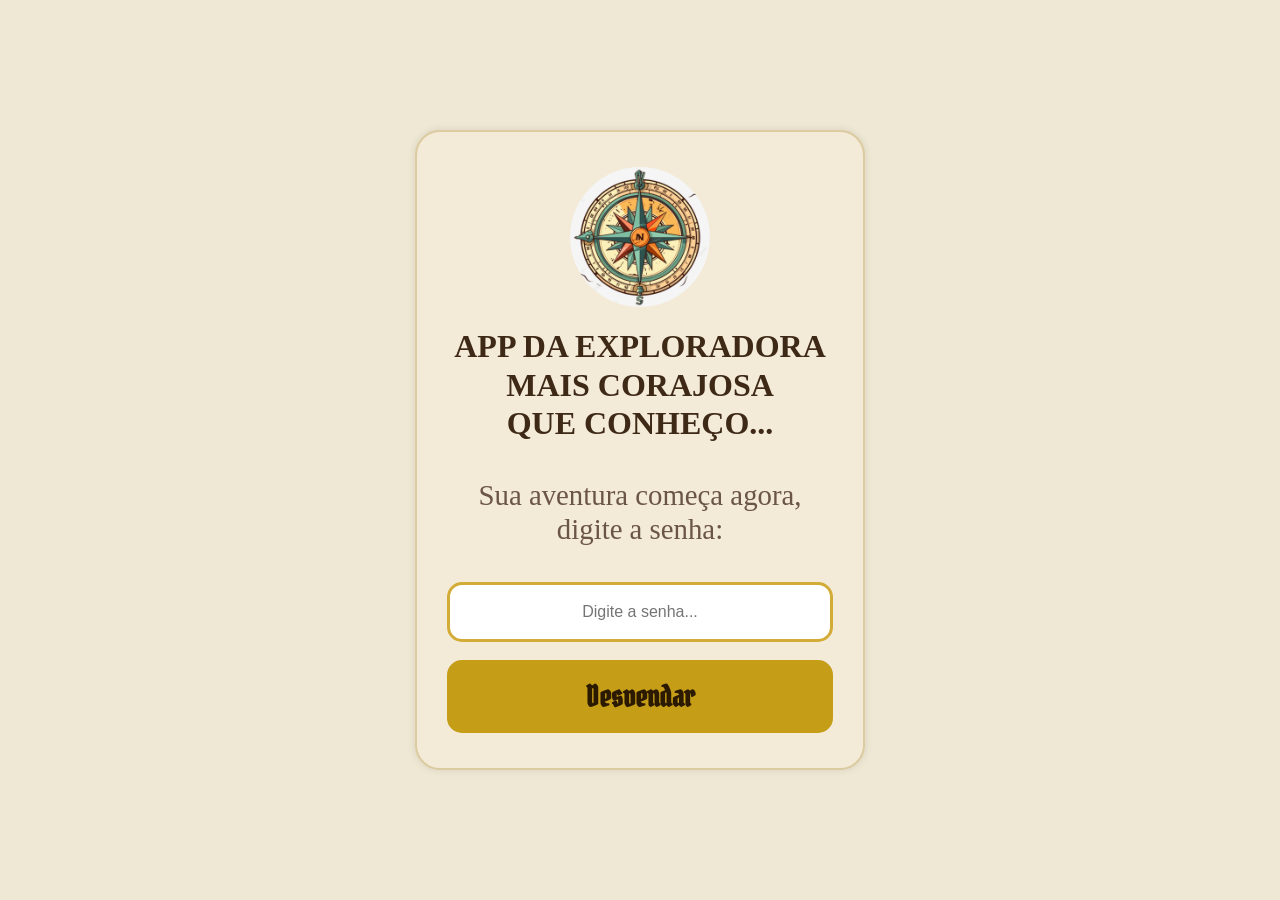
<file: index.html>
<!DOCTYPE html>
<html lang="pt-BR">
<head>
    <meta charset="UTF-8">
    <meta name="viewport" content="width=device-width, initial-scale=1.0">

<link rel="preconnect" href="https://fonts.googleapis.com">
<link rel="preconnect" href="https://fonts.gstatic.com" crossorigin>
<link href="https://fonts.googleapis.com/css2?family=Pirata+One&display=swap" rel="stylesheet">

    <title>Desvendar</title>

    <link rel="stylesheet" href="src/css/style.css">
</head>

<body>

    <div class="container">

        <div class="card">

            <img src="src/img/bussula.png" class="bussola" alt="Bússola">

            <h1>
                APP DA EXPLORADORA MAIS CORAJOSA<br>
                QUE CONHEÇO...
            </h1>

            <p class="subtitulo">
                Sua aventura começa agora, digite a senha:
            </p>

            <input
                type="password"
                id="senha"
                placeholder="Digite a senha..."
            >

            <p id="erro"></p>

            <button id="desvendar" disabled>
                Desvendar
            </button>

        </div>

    </div>

    <script src="src/js/script.js"></script>

</body>
</html>
</file>
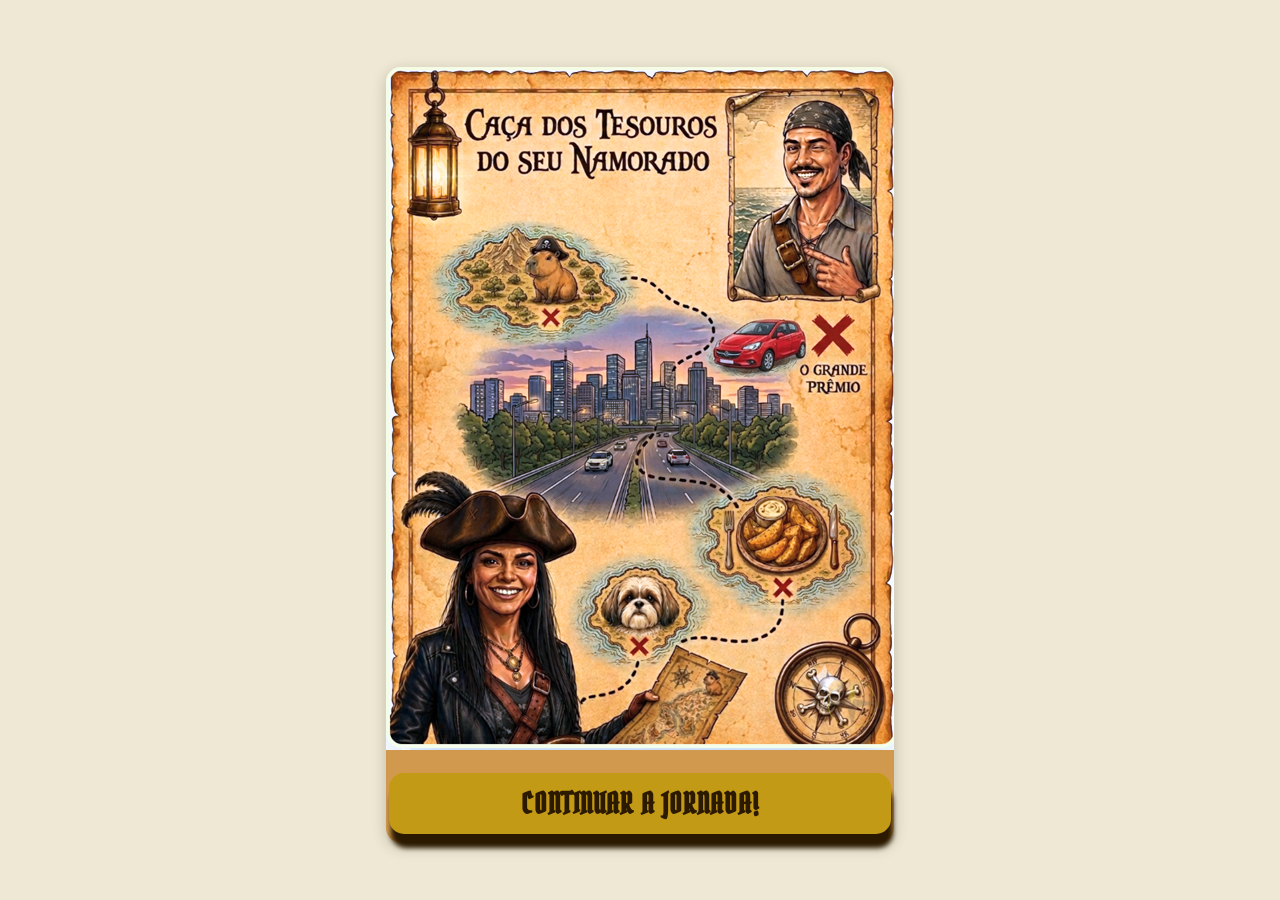
<file: tela2.html>
<!DOCTYPE html>
<html lang="pt-BR">

<head>
    <meta charset="UTF-8">
    <meta name="viewport" content="width=device-width, initial-scale=1.0">
    <title>Mapa da Jornada</title>

    <link rel="stylesheet" href="src/css/style.css">
    <style>
@import url('https://fonts.googleapis.com/css2?family=Pirata+One&display=swap');
</style>

</head>

<body>

    <div class="mapa-container">

        <img src="src/img/mapa.png" alt="Mapa" class="mapa">

        <div class="botoes-mapa">

            
            <button class="botao-continuar" onclick="continuarJornada()">
                CONTINUAR A JORNADA!
            </button>

        </div>

    </div>

    <script src="src/js/script.js"></script>

</body>

</html>
</file>
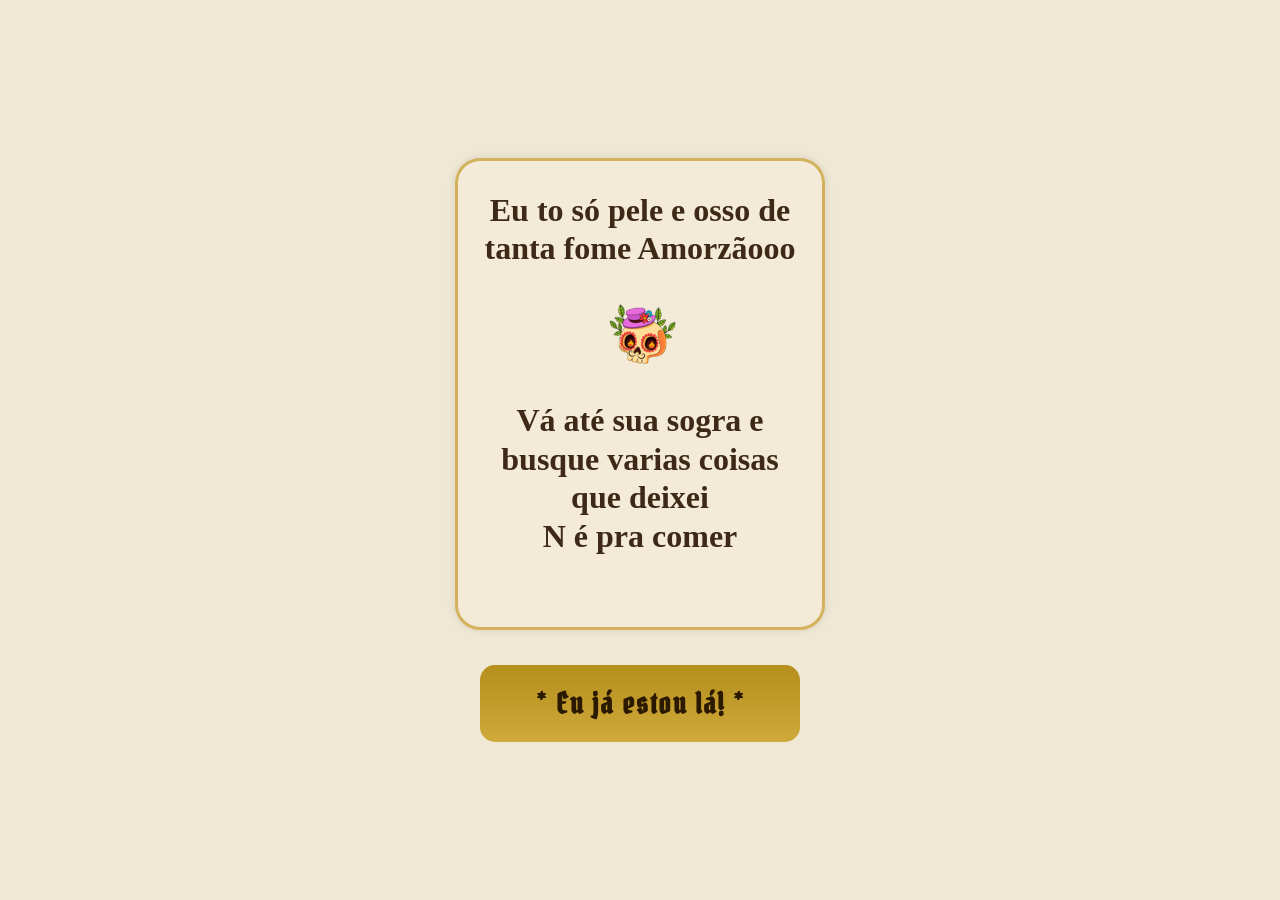
<file: tela3.html>
<!DOCTYPE html>
<html lang="pt-BR">

<head>
    <meta charset="UTF-8">
    <meta name="viewport" content="width=device-width, initial-scale=1.0">
    <title>Próxima Etapa</title>

    <link rel="stylesheet" href="src/css/style.css">
</head>

<body>

    <div class="tela3-container">

        <div class="card-tela3">

            <div class="texto-tela3">

                <p>
                    Eu to só pele e osso de tanta fome Amorzãooo
                </p>

                 <img src="src/img/caveira.png"
                 alt="Caveira"
                 class="caveira-tela3">

                 <p>
                    Vá até sua sogra e busque varias coisas que deixei <br> N é pra comer 
                
                </p>
                
            </div>

          

        </div>

        <button class="botao-jornada"
                onclick="window.location.href='tela4.html'">

            * Eu já estou lá! *

        </button>

    </div>

</body>

</html>
</file>
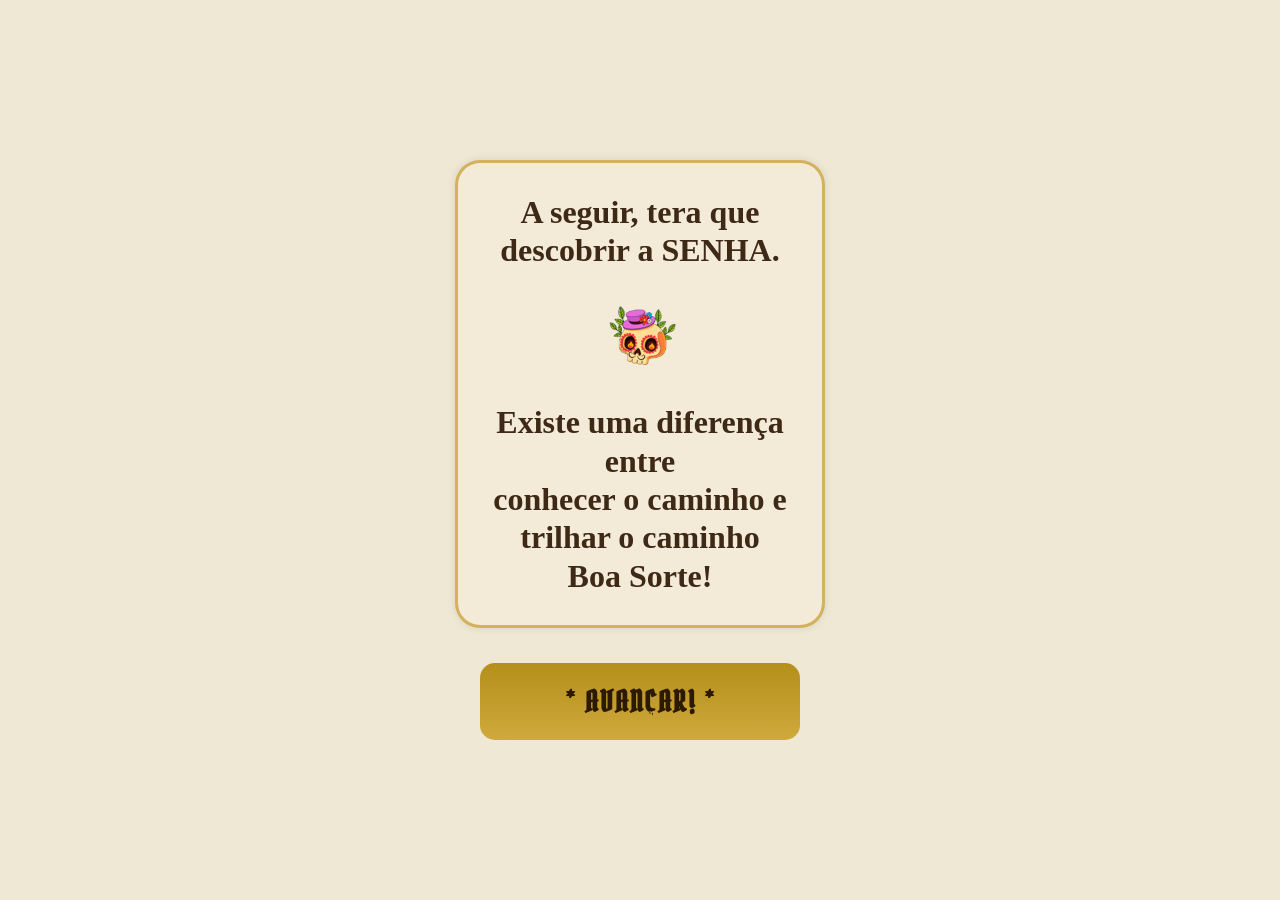
<file: tela4.html>
<!DOCTYPE html>
<html lang="pt-BR">

<head>
    <meta charset="UTF-8">
    <meta name="viewport" content="width=device-width, initial-scale=1.0">
    <title>Próxima Etapa</title>

    <link rel="stylesheet" href="src/css/style.css">
</head>

<body>

    <div class="tela3-container">

        <div class="card-tela3">

            <div class="texto-tela3">

                <p>
                    A seguir, tera que descobrir a SENHA. 
                </p>

                 <img src="src/img/caveira.png"
                 alt="Caveira"
                 class="caveira-tela3">

                 

                <p class="pp">
                    Existe uma diferença entre <br> conhecer o caminho e
                    <br> trilhar o caminho <br> Boa Sorte!
                </p>
                
            </div>

          

        </div>

        <button class="botao-jornada"
                onclick="window.location.href='tela5.html'">

            * AVANÇAR! *

        </button>

    </div>

</body>

</html>
</file>
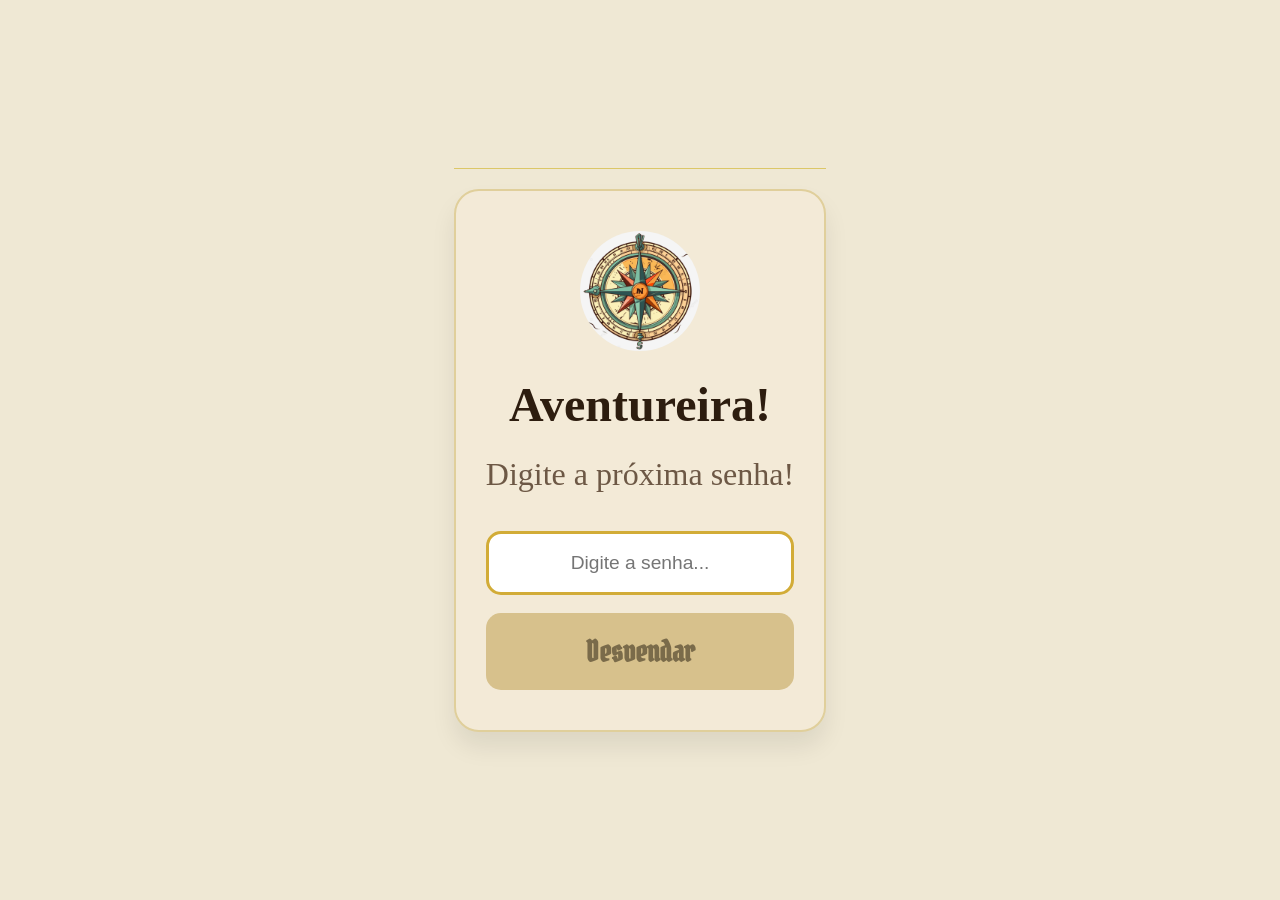
<file: tela5.html>
<!DOCTYPE html>
<html lang="pt-BR">

<head>
    <meta charset="UTF-8">
    <meta name="viewport" content="width=device-width, initial-scale=1.0">
    <title>Próxima Parte do Mapa</title>

    <link rel="stylesheet" href="src/css/style.css">
</head>

<body>

    <div class="tela5-container">

        <!-- Detalhe superior -->
        <div class="linha-topo">
            <div class="linha"></div>

            <div class="linha"></div>
        </div>

        <!-- Cartão -->
        <div class="card-tela5">

            <img src="src/img/bussula.png"
                 alt="Bússola"
                 class="bussola-tela5">

            <h1 class="titulo-tela5">
                Aventureira!
            </h1>

            <p class="subtitulo-tela5">
                Digite a próxima senha!
            </p>

            <input
                type="password"
                id="senha"
                placeholder="Digite a senha..."
            >

            <p id="erro"></p>

            <button
                id="desvendar"
                disabled
                onclick="verificarSenhaTesouro()">

                Desvendar

            </button>

        </div>

    </div>

    <script src="src/js/script.js"></script>

</body>

</html>
</file>
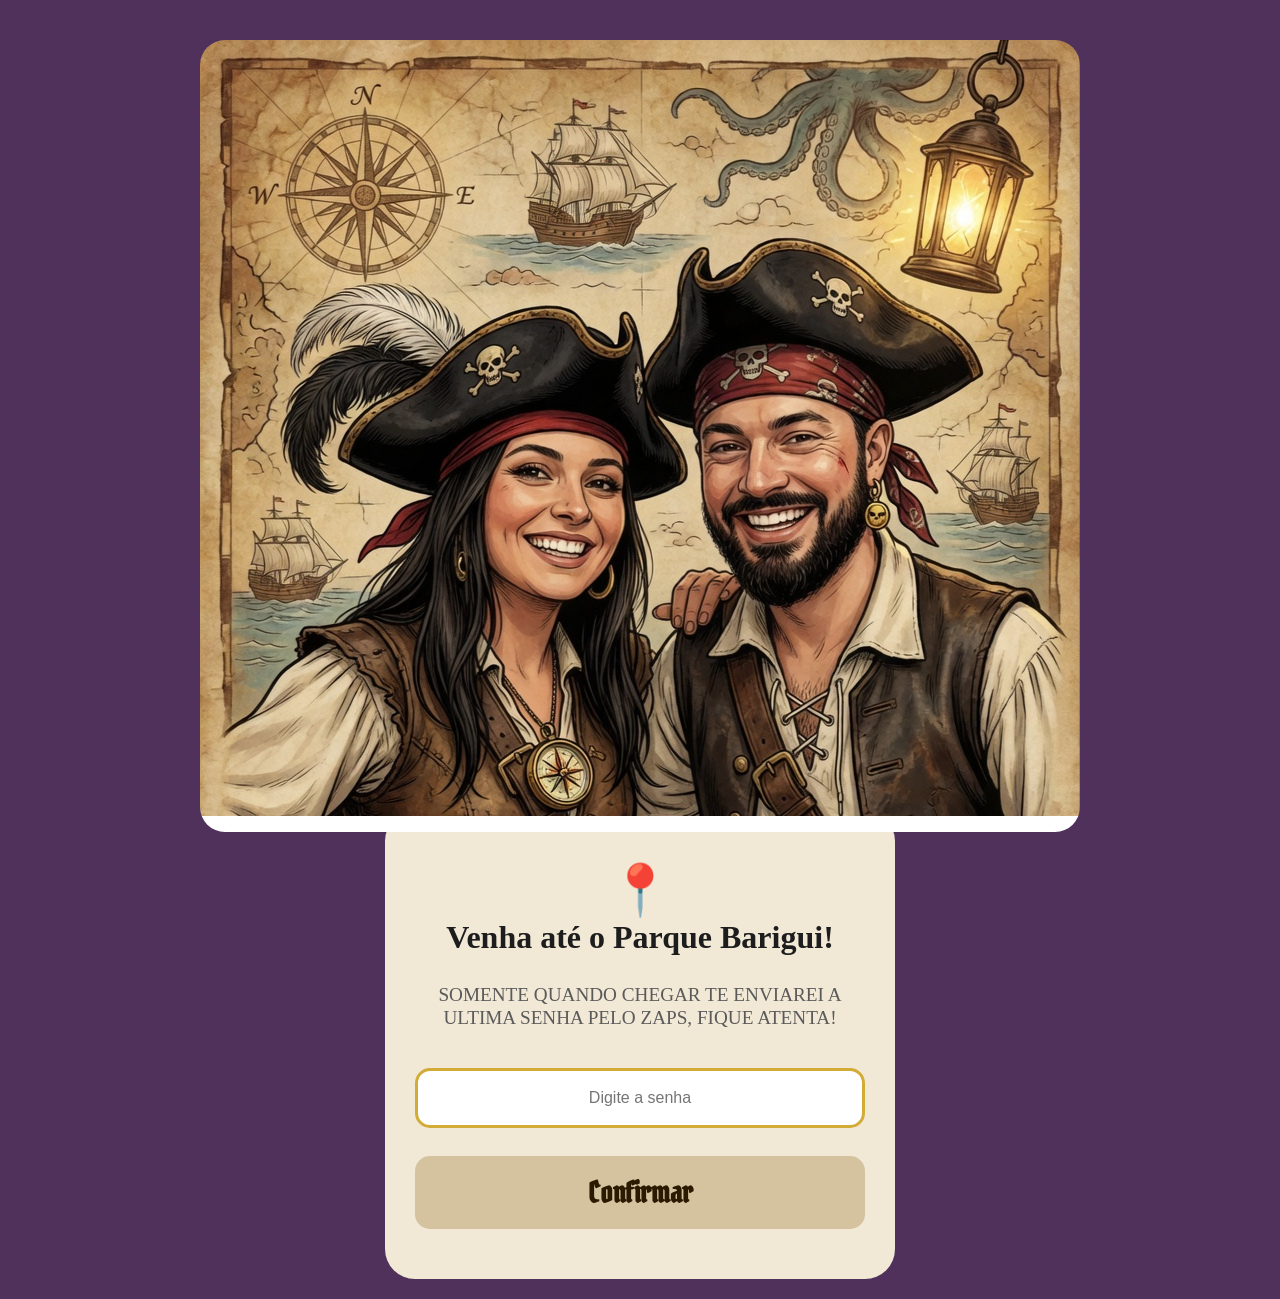
<file: tela7.html>
<!DOCTYPE html>

<html lang="pt-BR">

<head>

    <meta charset="UTF-8">

    <meta name="viewport"
          content="width=device-width, initial-scale=1.0">

    <title>Parque Barigui</title>

    <link rel="stylesheet"
          href="src/css/style.css">

</head>

<body class="tela6-body">

    <div class="casal-container">

        <img src="src/img/casal-pirata.png"
             class="casal-pirata">

    </div>

    <div class="card-tela6">

        <div class="pin-localizacao">

            📍

        </div>

        <h2>
            Venha até o Parque Barigui!

        </h2>

        <p>
            SOMENTE QUANDO CHEGAR TE ENVIAREI A ULTIMA SENHA PELO ZAPS, FIQUE ATENTA!

        </p>

        <input type="password"
               id="senha"
               placeholder="Digite a senha">

        <p id="erro"></p>

        <button id="desvendar"
                disabled
                onclick="verificarSenhaParque()">

            Confirmar

        </button>

    </div>

    <script src="src/js/script.js"></script>

    <script>

        iniciarPlaylist();

    </script>

</body>

</html>
</file>
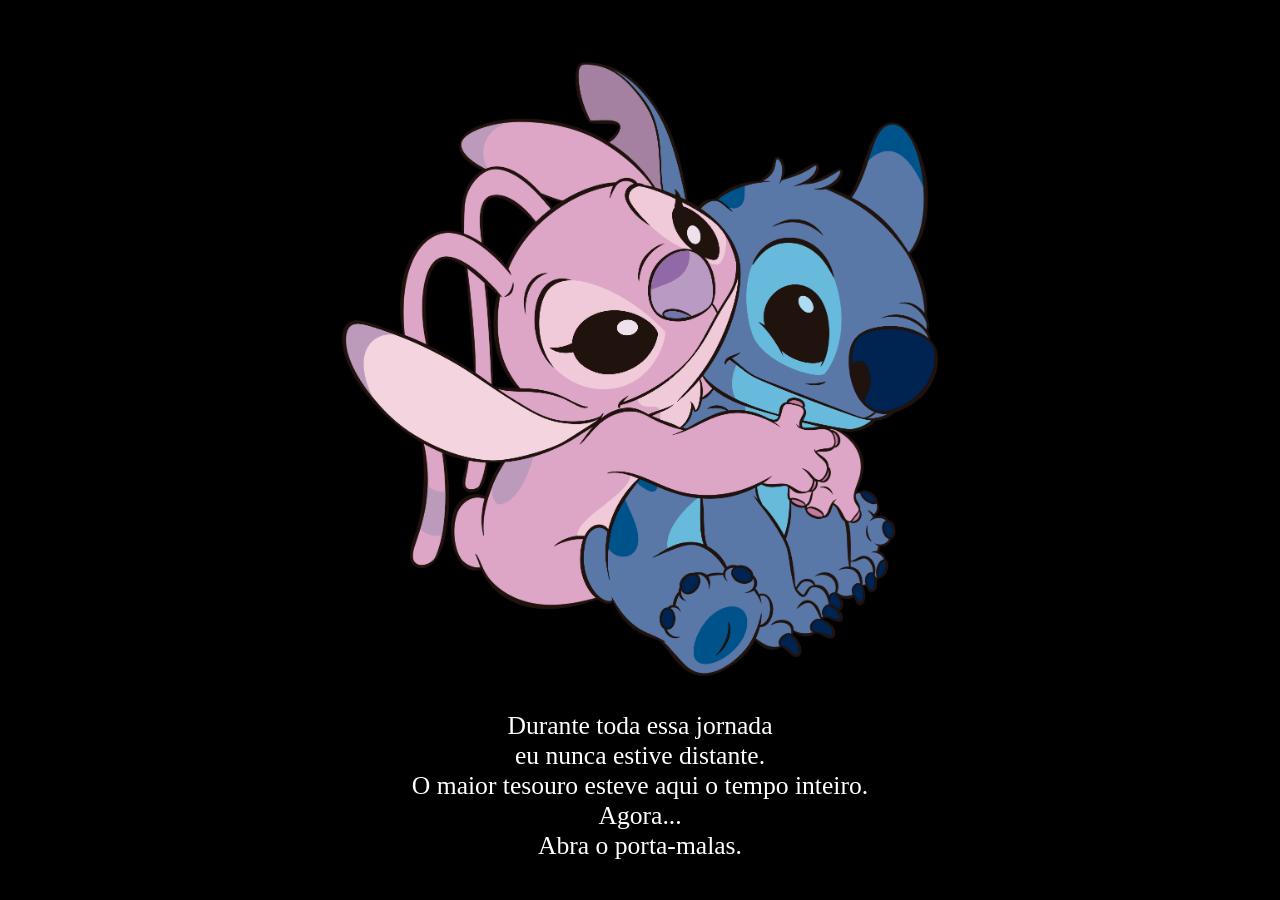
<file: tela8.html>
<!DOCTYPE html>
<html lang="pt-BR">
<head>
    <meta charset="UTF-8">
    <meta name="viewport" content="width=device-width, initial-scale=1.0">
    <title>Fim da Aventura</title>

    <style>

        body {

            margin: 0;

            background: #000;

            display: flex;

            justify-content: center;

            align-items: center;

            min-height: 100vh;

        }

        img {

            width: 100%;

            max-width: 600px;

            object-fit: contain;

        }

        .textoFinal {

            color: #fff;

            font-size: 1.6em;

            text-align: center;

            margin-top: 20px;

            padding: 0 20px;

        }


    </style>

</head>

<body>

    <div class="container8">
    <img src="src/img/stitchlove_.png" alt="Final da aventura">

    <p class="textoFinal">Durante toda essa jornada 
        <br> eu nunca estive distante. 
        <br> O maior tesouro esteve aqui o tempo inteiro.
        <br>
        Agora... <br>
        Abra o porta-malas.
    </p>

    </div>

</body>

    <script src="src/js/script.js"></script>

<script>

    iniciarPlaylist();

</script>

</body>

</html>
</file>
<file: src/css/style.css>
@import url('https://fonts.googleapis.com/css2?family=Pirata+One&display=swap');

.pirata-one-regular {
  font-family: "Pirata One", system-ui;
  font-weight: 400;
  font-style: normal;
}

body {
    margin: 0;
    background: #efe8d4;
    font-family: "pirata-one-regular", Georgia;
    display: flex;
    justify-content: center;
    align-items: center;

    min-height: 100vh;
}

.container {
    width: 100%;
    max-width: 450px;
    text-align: center;
}

.caveira {
    margin-top: -20px;
    width: 70px;
}

#mt {
    margin-top: -10px;
    transform: scale(0.9);
}

.card {
    background: #f3ead7;

    border: 2px solid #dccba0;

    border-radius: 25px;

    padding: 35px 30px;

    box-shadow: 0 0 8px rgba(0,0,0,0.1);
}

.bussola {
    width: 140px;
    height: 140px;
    border-radius: 50%;
    object-fit: cover;
    display: block;
    margin: 0 auto;
}

h1, P {
    color: #3d2916;

    font-size: 2rem;

    line-height: 1.2;

    margin-top: 20px;
}

.subtitulo {
    font-size: 1.8rem;

    color: #6b5545;

    margin: 35px 0;
}

input {
    width: 100%;
    box-sizing: border-box;
    padding: 18px;
    border-radius: 15px;
    border: 3px solid #d2ac37;
    font-size: 1rem;
    text-align: center;

    margin-bottom: 10px;
}

#erro {
    color: #9d3c2c;

    min-height: 0;

    margin: 0 0 10px 0;

    font-size: 1.4rem;  

}

button {
    width: 100%;    

    padding: 18px;

    border: none;

    border-radius: 15px;

    font-size: 2rem;

    font-family: "Pirata One";

    font-weight: bold;

    cursor: pointer;

    transition: 0.3s;

    background: #c59d17;

    color: #2b1a00;
}



.mapa-container {
    min-height: 100vh;

    display: flex;

    flex-direction: column;

    justify-content: center;

    align-items: center;

    background: #efe8d4;

    box-sizing: border-box;
}

.mapa {
    width: 100%;

    border-radius: 15px;

    box-shadow: 0 4px 15px rgba(0, 0, 0, 0.2);

}

.botoes-mapa {

    width: 99%;

    height: auto;

    display: flex;

    justify-content: space-between;

    gap: 10px;

    margin-top: -70px;
    
}

.botao-continuar {

    border-radius: 15px;

    padding: 12px;

    font-size: 1.8rem;

    letter-spacing: 1px;

    font-family: "Pirata One";

    cursor: pointer;

    transition: 0.3s;

    box-shadow: #2b1a00 2px 14px 5px;
}


.botao-continuar {

    flex: 2;

    background: #c39a15;

    color: #2c1a00;
}

.botao-continuar:hover {

    transform: scale(1.02);
}

.tela3-container {

    min-height: 100vh;

    background: #efe8d4;

    display: flex;

    flex-direction: column;

    align-items: center;

    justify-content: center;

    padding: 18px;

    box-sizing: border-box;

}

.botao-voltar-tela3 {

    width: 120px;

    height: 45px;

    border-radius: 25px;

    background: linear-gradient(#b58f1b, #cfa93b);

    color: #2c1a00;

    font-size: 1rem;

    font-family: "Pirata One";

    cursor: pointer;

    margin-bottom: 30px;

    box-shadow: 0 4px 10px rgba(0,0,0,0.15);
}

.card-tela3 {

    width: 100%;

    max-width: 370px;

    max-height: 630px;

    background: #F3EAD7;

    border: 3px solid #c39216a2;

    border-radius: 25px;

    padding: 40px 25px;

    text-align: center;

    box-shadow: 0 0 8px rgba(0,0,0,0.1);

    box-sizing: border-box;
}

.texto-tela3 {

    color: #000;

    margin-top: -30px;

    font-size: 1.7rem;

    font-weight: bold;

    font-family: cursive;

    line-height: 1.5;
}

.caveira-tela3 {

    width: 75px;

}

.botao-jornada {

    margin-top: 35px;

    width: 100%;

    max-width: 320px;

    padding: 20px;

    border-radius: 15px;

    background: linear-gradient(#b58f1b, #cfa93b);

    color: #2c1a00;

    font-size: 1.8rem;

    letter-spacing: 2px;

   font-family: "Pirata One";

    cursor: pointer;

    box-shadow: 2 8px 10px rgba(0,0,0,0.15);
}

.pp {
    margin-bottom: -10px;
}

/* ===== TELA 5 ===== */

.tela5-container {

    min-height: 100vh;

    background: #efe8d4;

    display: flex;

    flex-direction: column;

    align-items: center;

    justify-content: center;

    padding: 20px;

    box-sizing: border-box;
}

.linha-topo {

    width: 100%;

    max-width: 480px;

    display: flex;

    align-items: center;

    margin-bottom: 20px;
}

.linha {

    flex: 1;

    height: 1px;

    background: #dcc768;
}

.card-tela5 {

    width: 100%;

    max-width: 470px;

    background: #f3ead7;

    border: 2px solid #e0cf9b;

    border-radius: 25px;

    padding: 40px 30px;

    text-align: center;

    box-sizing: border-box;

    box-shadow: 0 15px 25px rgba(0, 0, 0, 0.08);
}

.bussola-tela5 {

    width: 120px;

    height: 120px;

    border-radius: 50%;

    object-fit: cover;

    display: block;

    margin: 0 auto 25px auto;
}

.titulo-tela5 {

    font-size: 3rem;

    color: #2d1d0f;

    margin-bottom: 20px;
}

.subtitulo-tela5 {

    font-size: 2rem;

    color: #6d5845;

    line-height: 1.3;

    margin-bottom: 35px;
}

.card-tela5 input {

    width: 100%;

    box-sizing: border-box;

    padding: 18px;

    border-radius: 15px;

    border: 3px solid #d2ac37;

    font-size: 1.2rem;

    text-align: center;

    margin-bottom: 10px;
}

.card-tela5 button {

    width: 100%;

    padding: 20px;

    border: none;

    border-radius: 15px;

    font-size: 1.6rem;

    cursor: pointer;

    transition: 0.3s;
}

.card-tela5 button:disabled {

    background: #d7c18c;

    color: #7a6b4a;

    cursor: default;
}

.card-tela5 button.ativo {

    background: linear-gradient(#c8a92e, #a8820c);

    color: #2c1a00;

    box-shadow: 0 5px 12px rgba(0, 0, 0, 0.15);
}

#erro {

    color: #9d3c2c;

    font-size: 1.2rem;

    font-weight: 700;

    text-align: center;

    margin: 8px 0;

    line-height: 1.4;
}

.tela6-body {

    background: #4f315b;

    margin: 0;

    min-height: 100vh;

    display: flex;

    flex-direction: column;

    align-items: center;

    justify-content: center;

    padding: 20px;

    box-sizing: border-box;

}

.casal-container {

    margin-bottom: -25px;

    z-index: 2;

}

.casal-pirata {

    width: 100%;
    border-radius: 25px;
    margin-top: 20px;

}

H2 {
    margin-top: -20px;
}

#desvendar {
    font-size: 1.8rem;
}

.card-tela6 {

    background: #f1e8d6;

    width: 100%;

    max-width: 450px;

    border-radius: 30px;

    padding: 50px 30px;

    text-align: center;

}

.pin-localizacao {

    font-size: 50px;

    margin-bottom: 20px;

}

.card-tela6 h2 {

    color: #1d1d1d;

    font-size: 2rem;

}

.card-tela6 p {

    color: #5a5a5a;

    font-size: 1.2rem;

}

.card-tela6 input {

    width: 100%;

    box-sizing: border-box;

    padding: 18px;

    border-radius: 15px;

    border: 3px solid #d2ac37;

    font-size: 1rem;

    margin-top: 20px;

}

.card-tela6 button {

    width: 100%;

    padding: 18px;

    border: none;

    border-radius: 15px;

    margin-top: 10px;

    font-size: 1.3rem;

}

.card-tela6 button:disabled {

    background: #d5c29f;

}

.card-tela6 button.ativo {

    background: #c89e1d;

    color: white;

}
</file>
